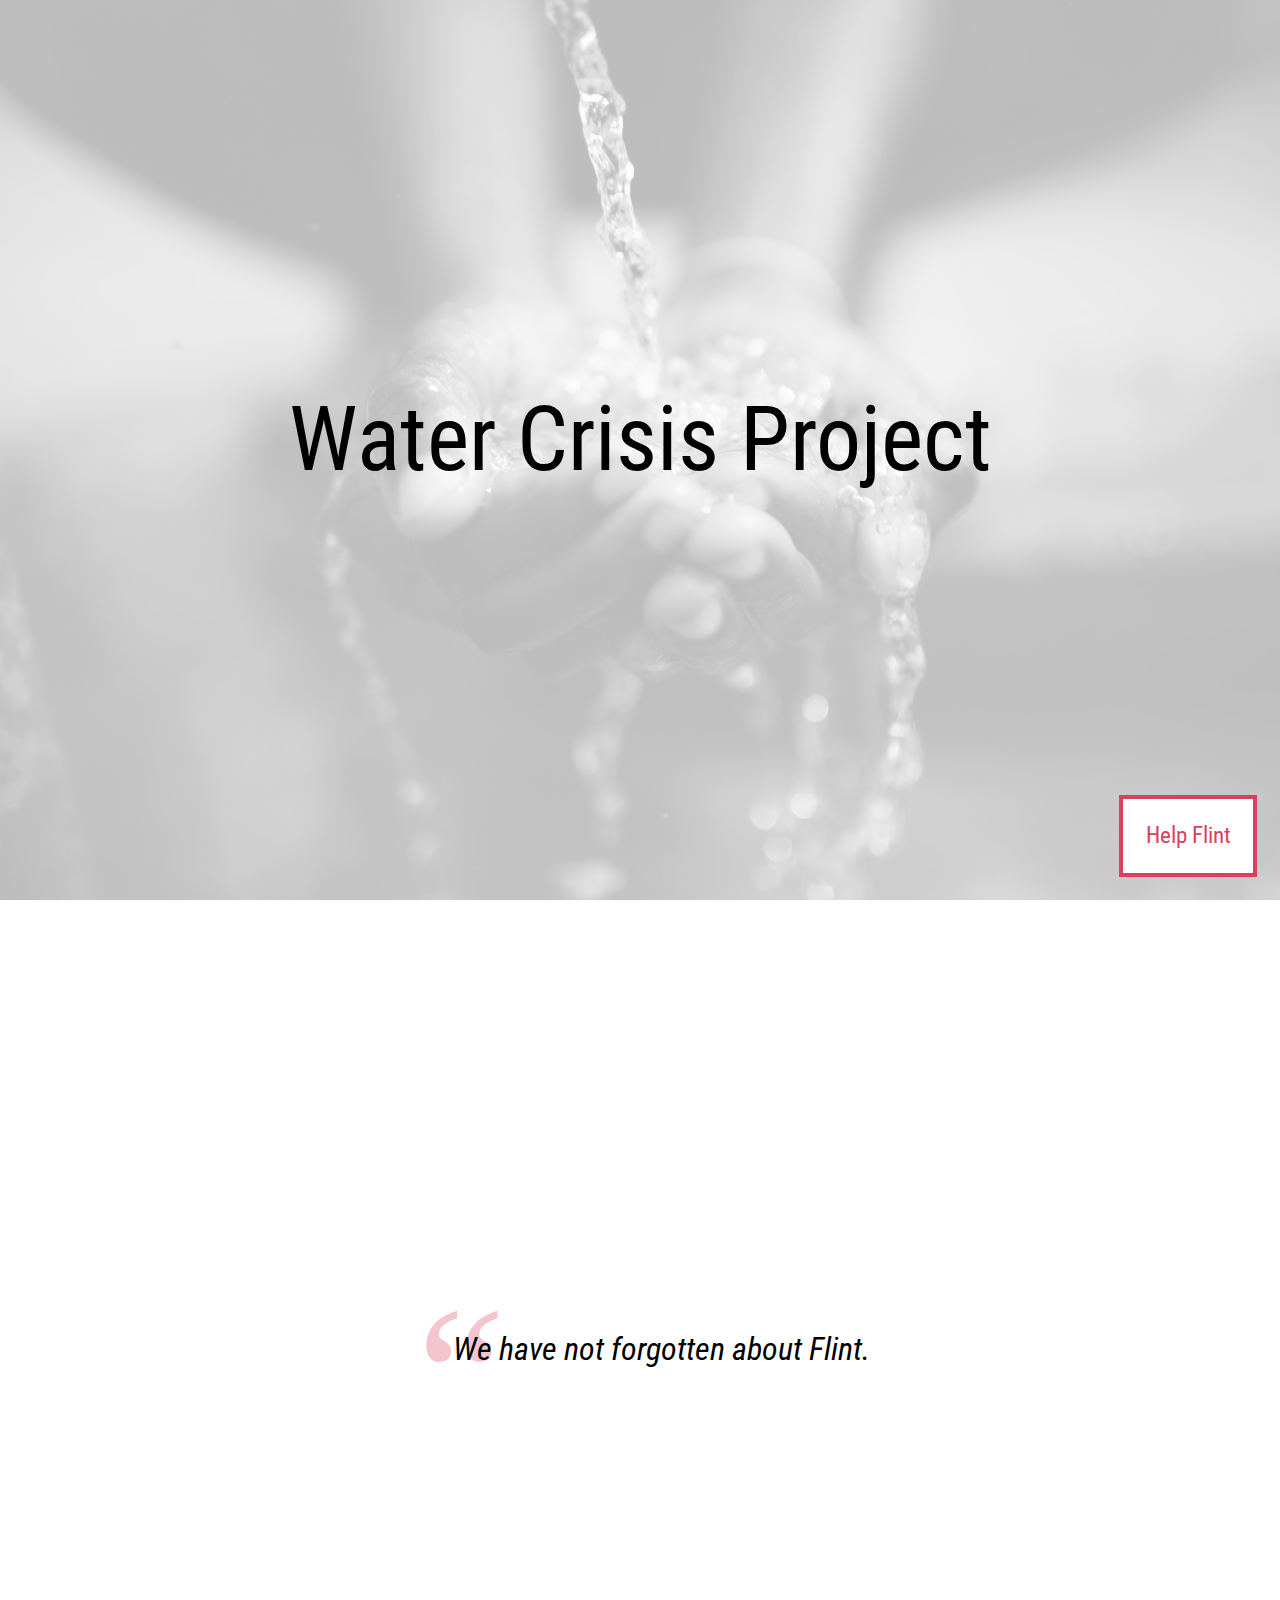
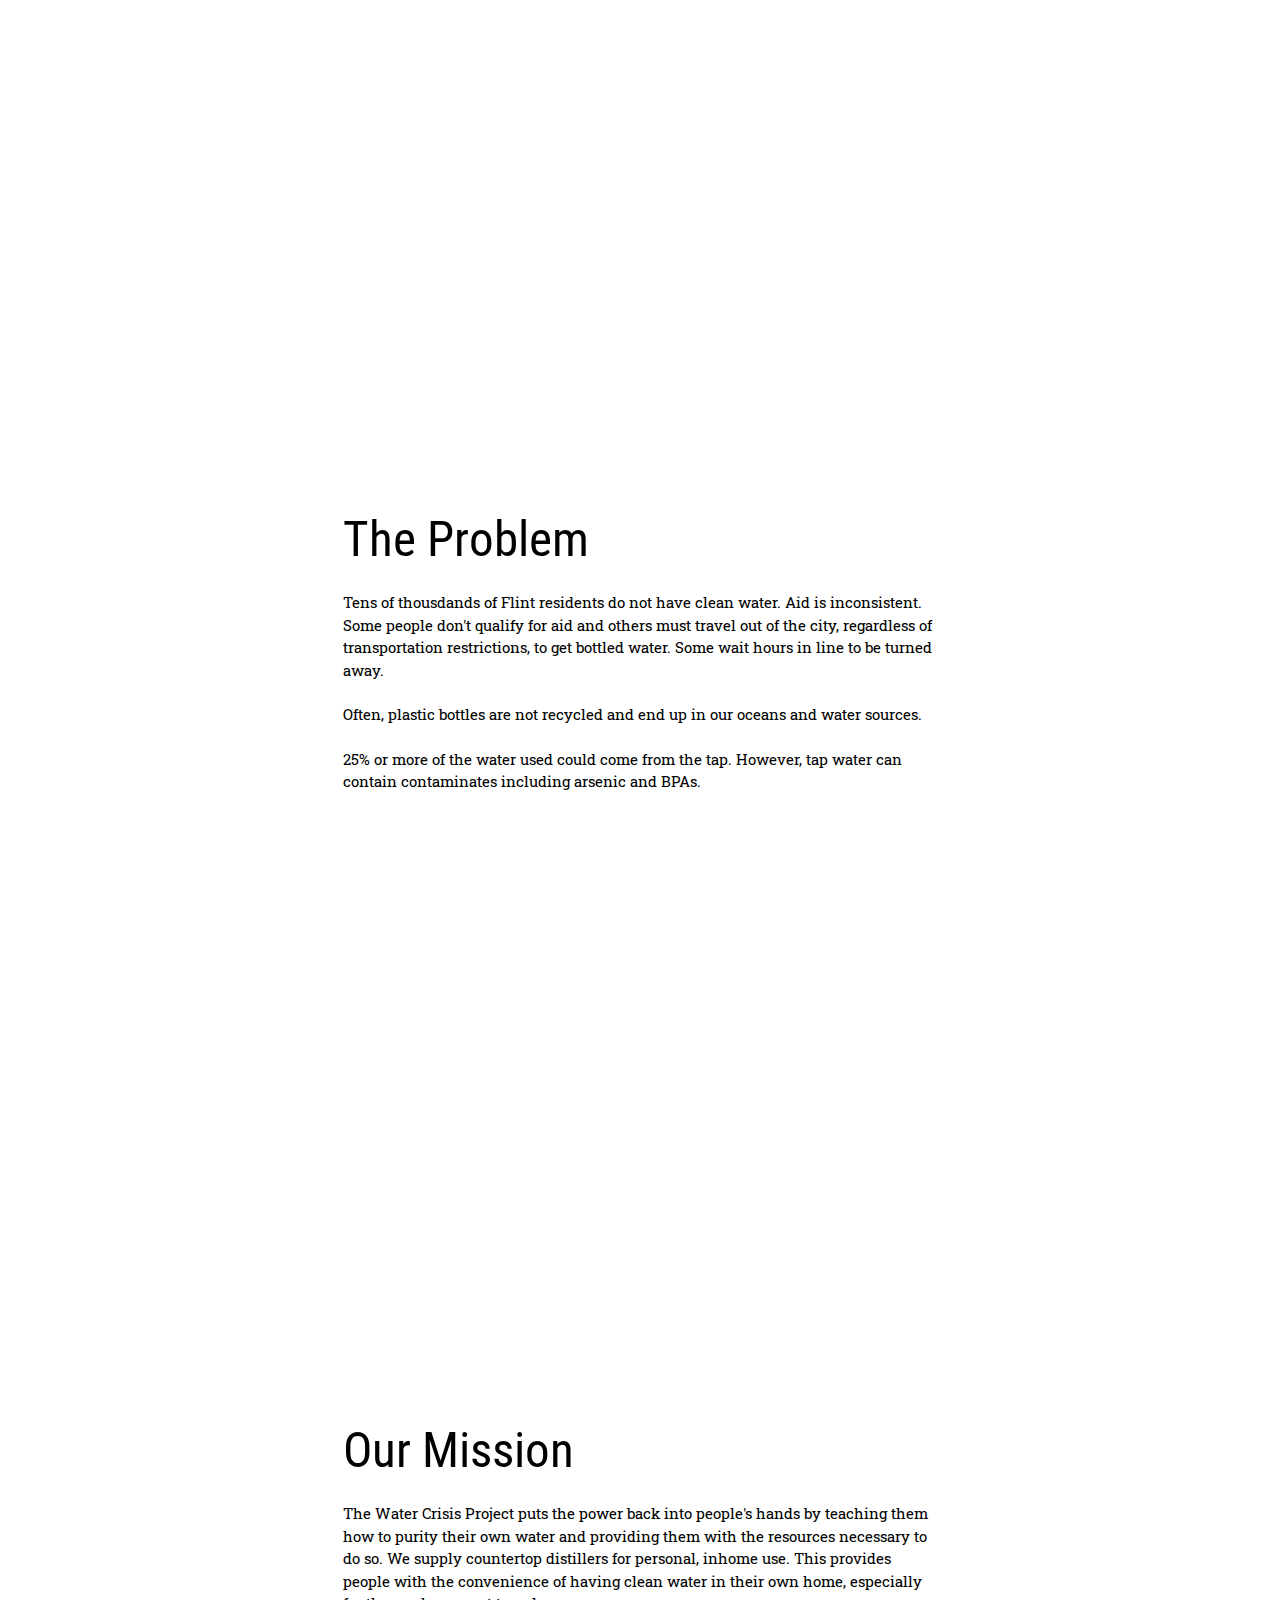
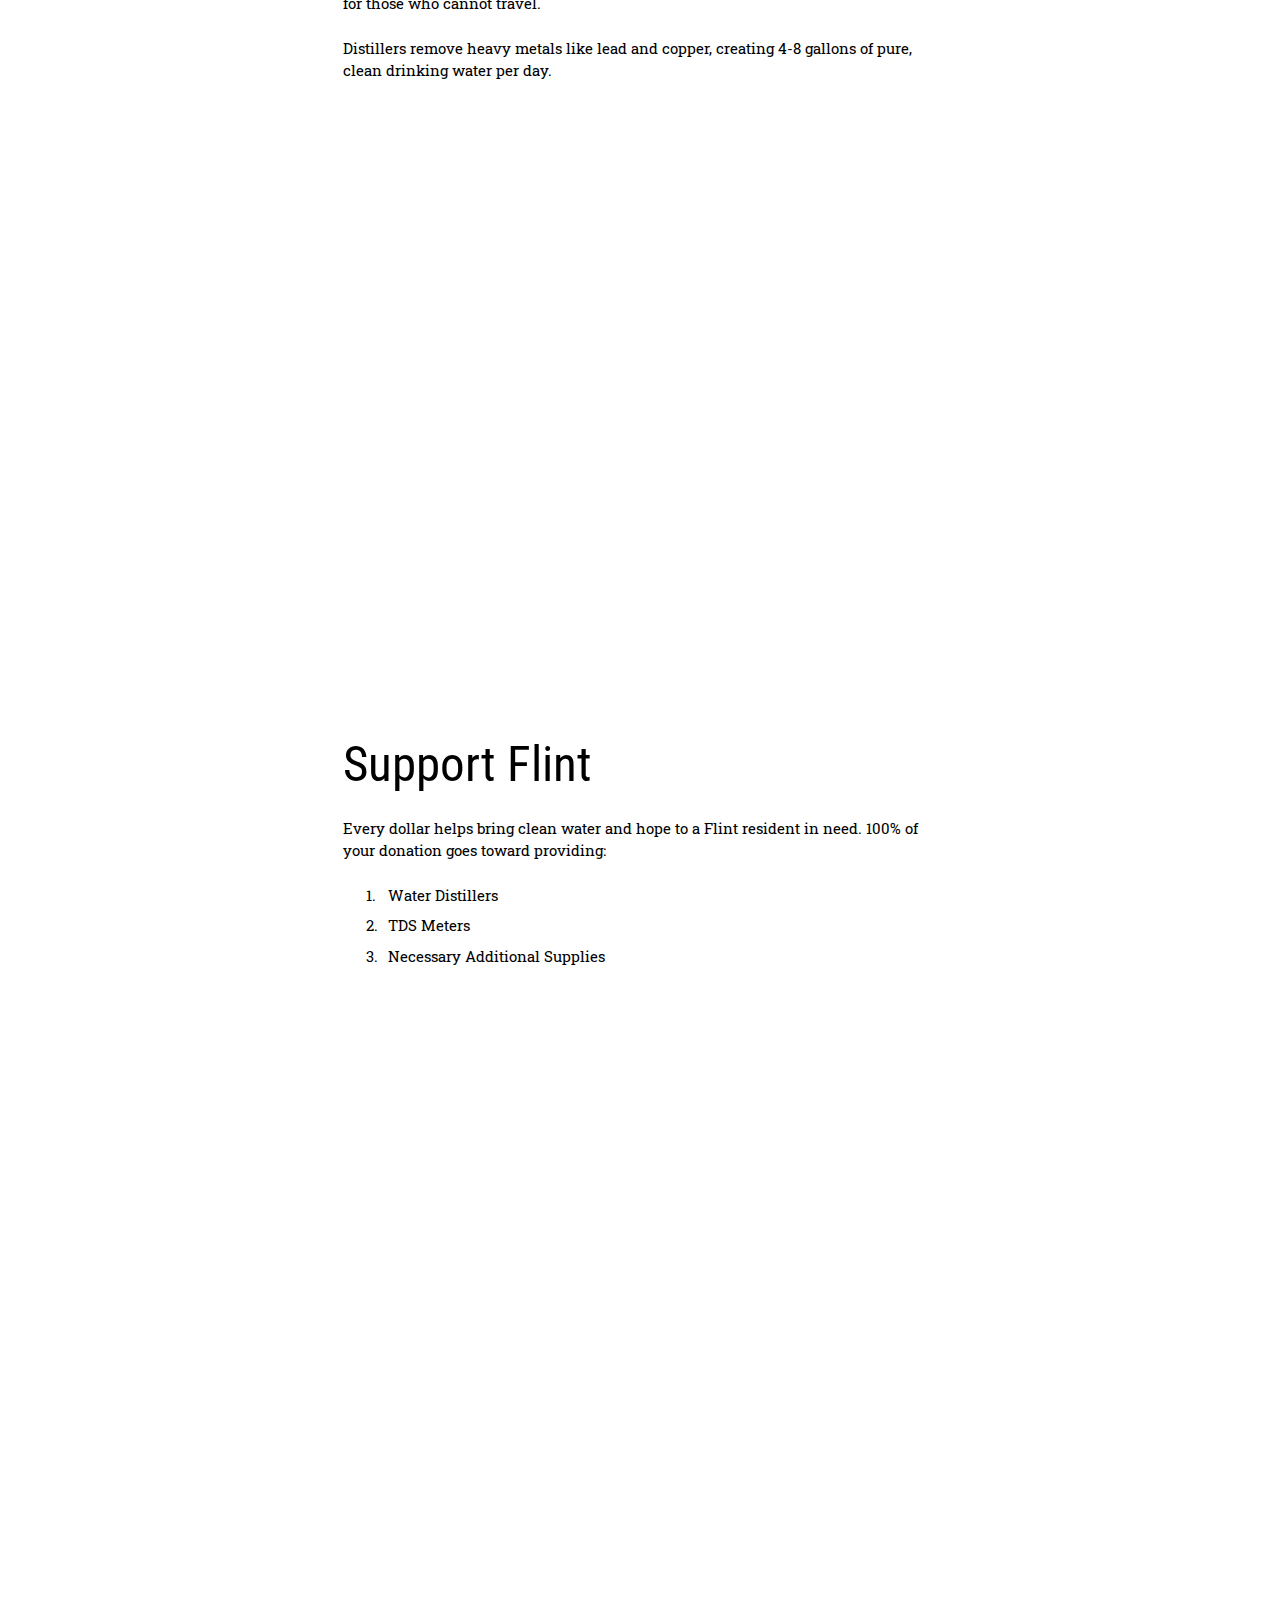
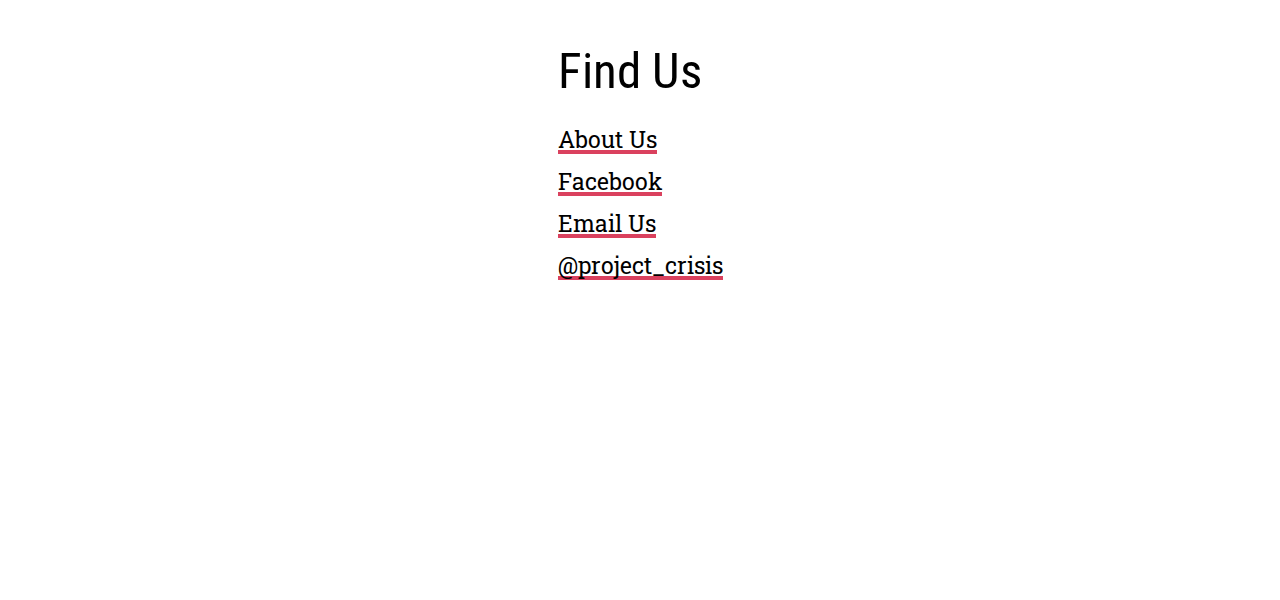
<file: index.html>
<!DOCTYPE html>
<html lang="en">
<head>
    <meta charset="UTF-8">
    <meta name="viewport" content="width=device-width, initial-scale=1.0">
    <meta http-equiv="X-UA-Compatible" content="ie=edge">
    <link href="https://fonts.googleapis.com/css?family=Roboto+Condensed:700,700i|Roboto+Slab:400,900&display=swap" rel="stylesheet">
    <link rel="stylesheet" type="text/css" href="https://stackpath.bootstrapcdn.com/font-awesome/4.7.0/css/font-awesome.min.css" src='https://stackpath.bootstrapcdn.com/font-awesome/4.7.0/css/font-awesome.min.css'>
    <link rel="stylesheet" href="styles.css">    
    <title>Water Crisis Proeject</title>
</head>  
<body>
    <header>
        <h1>Water Crisis Project</h1>
    </header>
    <main> 
        <section class="quote">
            <blockquote>We have not forgotten about <span class="standout-text">Flint</span>.</blockquote>
        </section>
        <section>
            <div class="content">
                <h2>The Problem</h2>
                <p>Tens of thousdands of Flint residents do not have clean water. Aid is inconsistent. Some people don't qualify for aid and others must travel out of the city, regardless of transportation restrictions, to get bottled water. Some wait hours in line to be turned away.</p>

                <p>Often, plastic bottles are not recycled and end up in our oceans and water sources.</p>

                <p>25% or more of the water used could come from the tap. However, tap water can contain contaminates including arsenic and BPAs.</p>
            </div>
            
        </section>
        <section>
            <div class="content">
                <h2>Our Mission</h2>
                <p>The Water Crisis Project puts the power back into people's hands by teaching them how to purity their own water and providing them with the resources necessary to do so. We supply countertop distillers for personal, inhome use. This provides people with the convenience of having clean water in their own home, especially for those who cannot travel.
                </p>
                <p>Distillers remove heavy metals like lead and copper, creating 4-8 gallons of pure, clean drinking water per day.</p>
            </div>
        </section>
        <section>
            <div class="content">
                <h2>Support Flint</h2>
                <p>
                    Every dollar helps bring clean water and hope to a Flint resident in need.
                    100% of your donation goes toward providing: 
                    <ol>
                        <li>Water Distillers</li>
                        <li>TDS Meters</li>
                        <li>Necessary Additional Supplies</li>
                    </ol>
                </p>
            </div>
        </section>
    </main>

    <footer >
        <div class="content">
            <h2>Find Us</h2>
            <ul>
                <li><a href="./about.html">About Us</a></li>
                <li><a href="https://www.facebook.com/WaterCrisisProject/" target="_blank"> Facebook</a></li>
                <li><a href="mailto:watercrisisprojecttx@gmail.com" target="_blank">    Email Us</a></li>
                <li><a href="https://twitter.com/project_crisis" target="_blank"> @project_crisis</a></li>
            </ul>
        </div>
        <button>
            Help Flint
        </button>
    </footer>
</body>
</html>
</file>
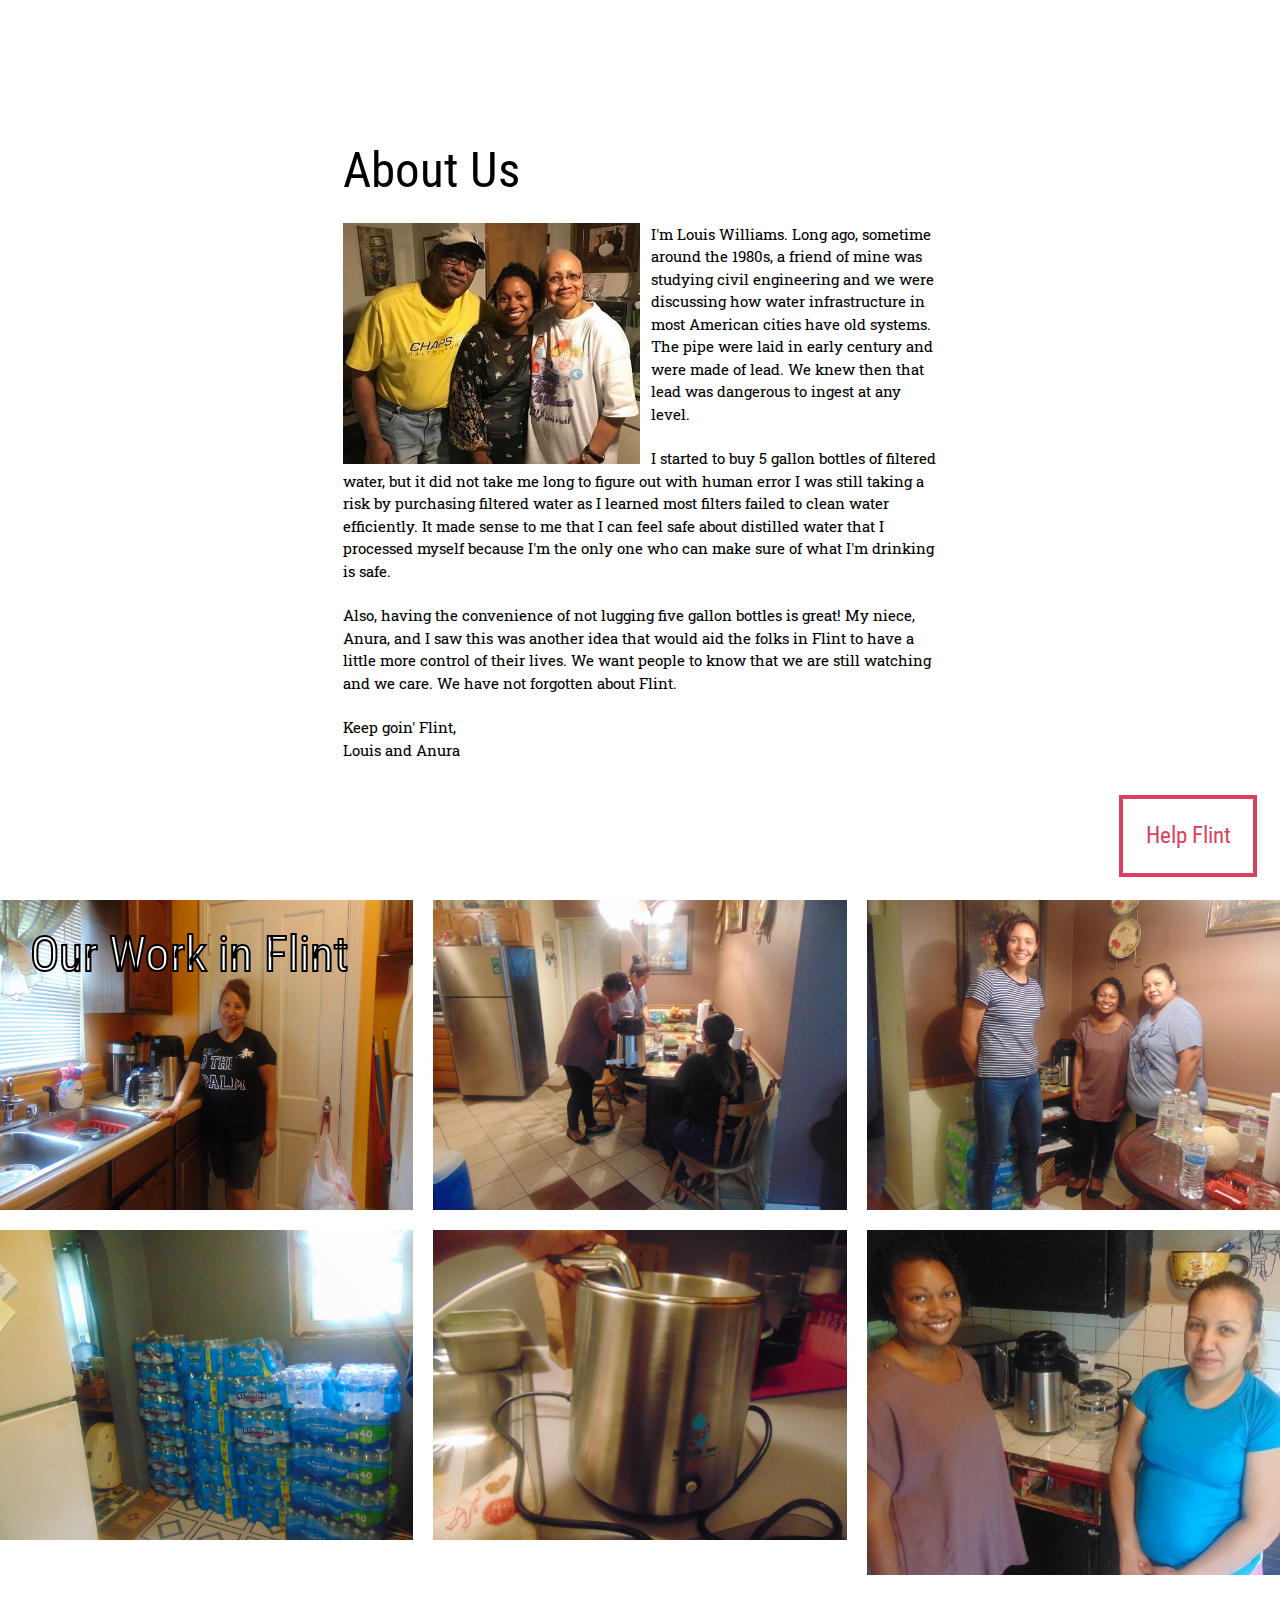
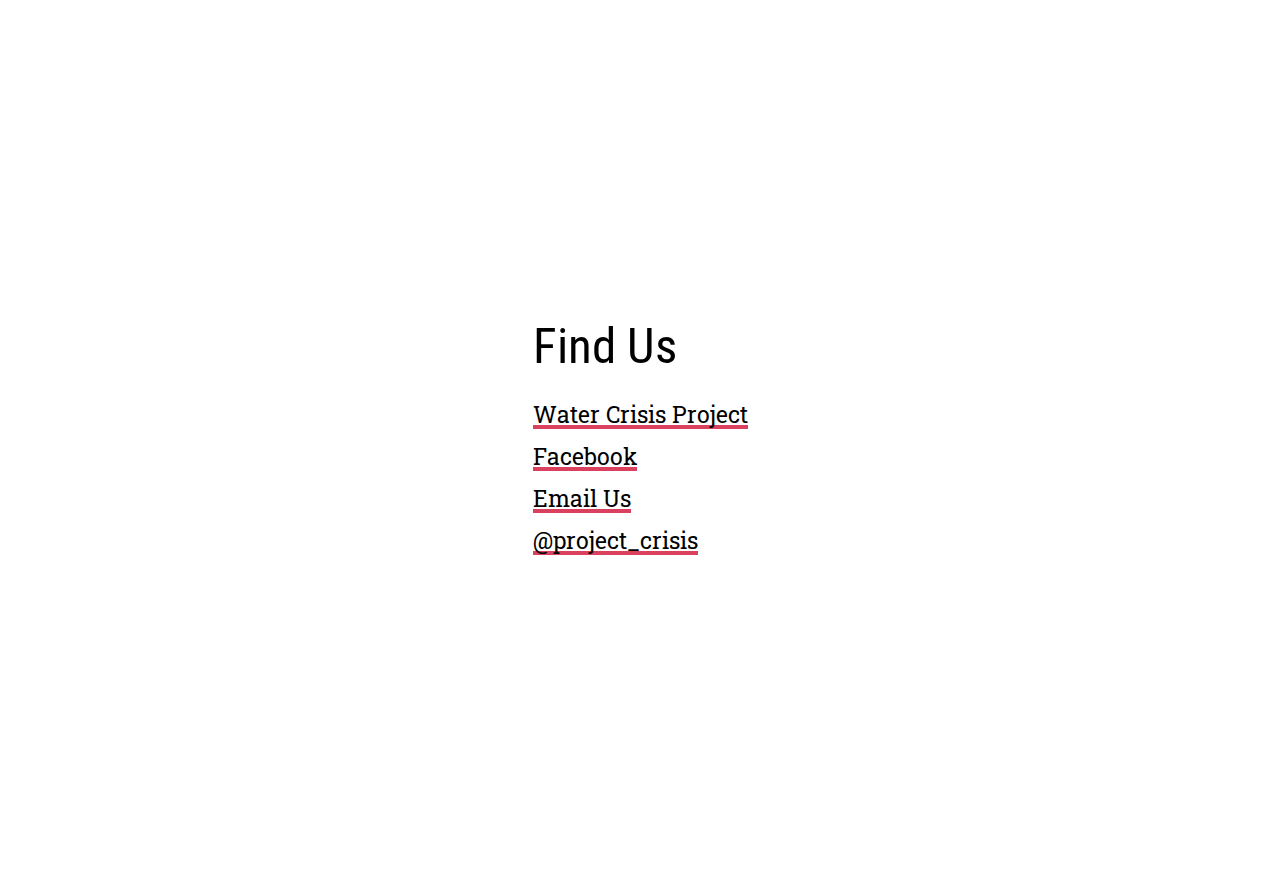
<file: about.html>
<!DOCTYPE html>
<html lang="en">
<head>
    <meta charset="UTF-8">
    <meta name="viewport" content="width=device-width, initial-scale=1.0">
    <title>Document</title>
    <link href="https://fonts.googleapis.com/css?family=Roboto+Condensed:700,700i|Roboto+Slab:400,900&display=swap" rel="stylesheet">
    <link rel="stylesheet" type="text/css" href="https://stackpath.bootstrapcdn.com/font-awesome/4.7.0/css/font-awesome.min.css" src='https://stackpath.bootstrapcdn.com/font-awesome/4.7.0/css/font-awesome.min.css'>
    <link rel="stylesheet" href="styles.css">   
</head>
<body>
    <main>
        <section class="vh-exempt">
            <div class="content">
                <h2>About Us</h2>
                <img class = 'aboutImage' src='./Img/2Residents.jpg' alt="Two Flint resident with Volunteer">
                <p> I'm Louis Williams. Long ago, sometime around the 1980s, a friend of mine was studying civil engineering and we were discussing 
                    how water infrastructure in most American cities have old systems. The pipe were laid in early century and were made of lead. 
                    We knew then that lead was dangerous to ingest at any level. </p> 
                <p> I started to buy 5 gallon bottles of filtered water, but it did not take me long to figure out with human error I was still taking 
                    a risk by purchasing filtered water as I learned most filters failed to clean water efficiently. 
                    It made sense to me that I can feel safe about distilled water that I processed myself because I'm the only one who can make 
                    sure of what I'm drinking is safe. </p>
                <p> Also, having the convenience of not lugging five gallon bottles is great!
                My niece, Anura, and I saw this was another idea that would aid the folks in Flint to have a little more control of their lives. 
                    We want people to know that we are still watching and we care. We have not forgotten about Flint.</p>
                    <p> Keep goin' Flint, <br>Louis and Anura </p>
            </div>
        </section>
         <section id='pictures'>
            <div class="picture-content">
                <h2 class="our-work">Our Work in Flint</h2>
                <div id=  "imgGrid">
                    <img class = 'imgGridPhoto' src="./Img/resident1-min.JPG" alt="Flint resident with new water distiller">
                    <img class = 'imgGridPhoto' src="./Img/group-min.JPG" alt="Water Crisis Project volunteers setting up a distiller">
                    <img class = 'imgGridPhoto' src="./Img/group2-min.JPG" alt="Volunteers with a Flint resident">
                    <img class = 'imgGridPhoto' src="./Img/Maria Flores - Water Bottles-min.JPG" alt="Very large stack of water bottles">
                    <img class = 'imgGridPhoto' src="./Img/distiller-min.JPG" alt="Picture of the water distiller that Water Crisis Project provides">
                    
                    <img class = 'imgGridPhoto' src='./Img/Picture 2.jpg' alt=''>
                </div>
              </div>
        </section>
    </main>
    <footer >
        <div class="content">
            <h2>Find Us</h2>
            <ul>
                <li><a href="./index.html">Water Crisis Project</a></li>
                <li><a href="https://www.facebook.com/WaterCrisisProject/" target="_blank"> Facebook</a></li>
                <li><a href="mailto:watercrisisprojecttx@gmail.com" target="_blank">    Email Us</a></li>
                <li><a href="https://twitter.com/project_crisis" target="_blank"> @project_crisis</a></li>
            </ul>
        </div>
        <button>
            Help Flint
        </button>
    </footer>
</body>
</html>
</file>
<file: styles.css>
/* apply a natural box layout model to all elements, but allowing components to change */
html {
    box-sizing: border-box;
  }
  *, *:before, *:after {
    box-sizing: inherit;
  }

/* http://meyerweb.com/eric/tools/css/reset/ 
   v2.0 | 20110126
   License: none (public domain)
*/

html, body, div, span, applet, object, iframe,
h1, h2, h3, h4, h5, h6, p, blockquote, pre,
a, abbr, acronym, address, big, cite, code,
del, dfn, em, img, ins, kbd, q, s, samp,
small, strike, strong, sub, sup, tt, var,
b, u, i, center,
dl, dt, dd, ol, ul, li,
fieldset, form, label, legend,
table, caption, tbody, tfoot, thead, tr, th, td,
article, aside, canvas, details, embed, 
figure, figcaption, footer, header, hgroup, 
menu, nav, output, ruby, section, summary,
time, mark, audio, video {
	margin: 0;
	padding: 0;
	border: 0;
	font-size: 100%;
	font: inherit;
	vertical-align: baseline;
}
/* HTML5 display-role reset for older browsers */
article, aside, details, figcaption, figure, 
footer, header, hgroup, menu, nav, section {
	display: block;
}

ol, ul {
    list-style: none; 
}

ol {
    counter-reset: li;
}
ol li::before {
    content: counter(li) "."; 
    display: inline-block; 
    width: 2.262rem;
    margin-left: 2.262rem;
}

ol li {
    counter-increment: li
}
  
blockquote, q {
	quotes: none;
}
blockquote:before, blockquote:after,
q:before, q:after {
	content: '';
	content: none;
}
table {
	border-collapse: collapse;
	border-spacing: 0;
}

  

/* Mobile Typography; Modified Augmented Fourth Scale */
:root {
    --actionColor: rgb(218, 65, 94);
}

html {
    font-size: 62.5%;
}

body {
    font-family: 'Roboto Slab', serif;
    font-size: 1.5rem;
    line-height: 1.5;
    margin: 2.262rem;
}

h1, h2, h3, h4, blockquote, button {
    font-family: 'Roboto Condensed', sans-serif;
    line-height: 1.3;
    margin-top: 2.262rem;
}

h1 {
    font-size: 9.044rem;
    line-height: 0.95;
    margin-bottom: 4.262rem;
}

h2 { 
    font-size: 4.9rem;
    margin-bottom: 2rem;
}

h3 {
    font-size: 4.523rem;
}

h4, button {
    font-size: 2.262rem;
}

p {
    margin-bottom: 2.2rem;
}

blockquote {
    margin: 0;
    font-size: 3.199rem;
    font-style: italic;   
    position: relative; 
    padding-left: 25px;
    padding-left: 43px;
}

blockquote:before {
    content: "“";
    color: var(--actionColor);
    font-size: 20rem;
    opacity: 0.3;
    position: absolute;
    font-family: initial;
    z-index: -1;
    line-height: 1;
    top: -53px;
    left: -13px;
}

blockquote, p {
    max-width: 66ch;
}



/* Mobile Layout */
html {
    /* Apparently scrollsnap doesn't work on body */
    scroll-snap-type: y mandatory; 

}

header {
    justify-content: center;
}

.quote {
    justify-content: center;
}

button {
    position: fixed;
    bottom: 2.262rem;
    right: 2.262rem;
    padding: 2.262rem;
    border: 4px solid var(--actionColor);
    color: var(--actionColor);
    transition: all .2s ease-out;
    background-color: #fff;
}

button:hover {
    color: #fff;
    background: var(--actionColor);
    cursor: pointer;
    transition: all .2s ease-out;
}

li {
    margin-top: 0.8rem;
}

a {
    font-size: 2.262rem;
    background:
       linear-gradient(
         to bottom, var(--actionColor) 0%,
         var(--actionColor) 100%
       );
      background-position: 0 100%;
      background-repeat: repeat-x;
      background-size: 4px 4px;
    color: #000;
    text-decoration: none;
    transition: background-size .2s ease-out;
  }
  
  a:hover {
    background-size: 4px 50px;
    color: white;
  }

/* About */
div#imgGrid {
    width: 100%;
}

img.imgGridPhoto {
    width: 100%;
}

.aboutImage {
    width: 80%;
}

#pictures {
    height:auto;
}

section, header, footer {
    display: flex; 
    flex-direction: column;
    height: 100vh;
    scroll-snap-align: start;
}

.vh-exempt {
    height: auto;
}
/* Desktop */

@media only screen and (min-width: 767px) {
    
    section, header, footer, .vh-exempt {

        scroll-snap-align: center;
        height: 100vh;
    }
    body {
        margin: 0;
    }
    section, footer {
        align-items: center;
        justify-content: center;
    }

    header {
        align-items: center;
        position: relative;
    }

    header::after {
        content: "";
        background-image: url(./Img/waterhands.jpg);
        opacity: 0.3;
        background-size: cover;
        align-items: center;
        top: 0;
        left: 0;
        bottom: 0;
        right: 0;
        position: absolute;
        z-index: -1;
    }
    
    /*About */
    div#imgGrid {
        display: grid;
        grid-gap: 2rem;
        grid-template-columns: repeat(3, 1fr);
        width: 100%;
        margin-right: 2rem;
    }

    img.imgGridPhoto {
        width: 100%;
    }

    .aboutImage {
        width: 50%;
        float: left;
        margin-right: 1.1rem;
        
    }

    .picture-content {
        display: grid;
        grid-template-columns: 1fr;
    }

    .our-work {
        position: absolute;
        color: white;
        -webkit-text-stroke: 2px #000;
        -webkit-text-fill-color: white;
        margin-left: 3rem;
    }
}
</file>
